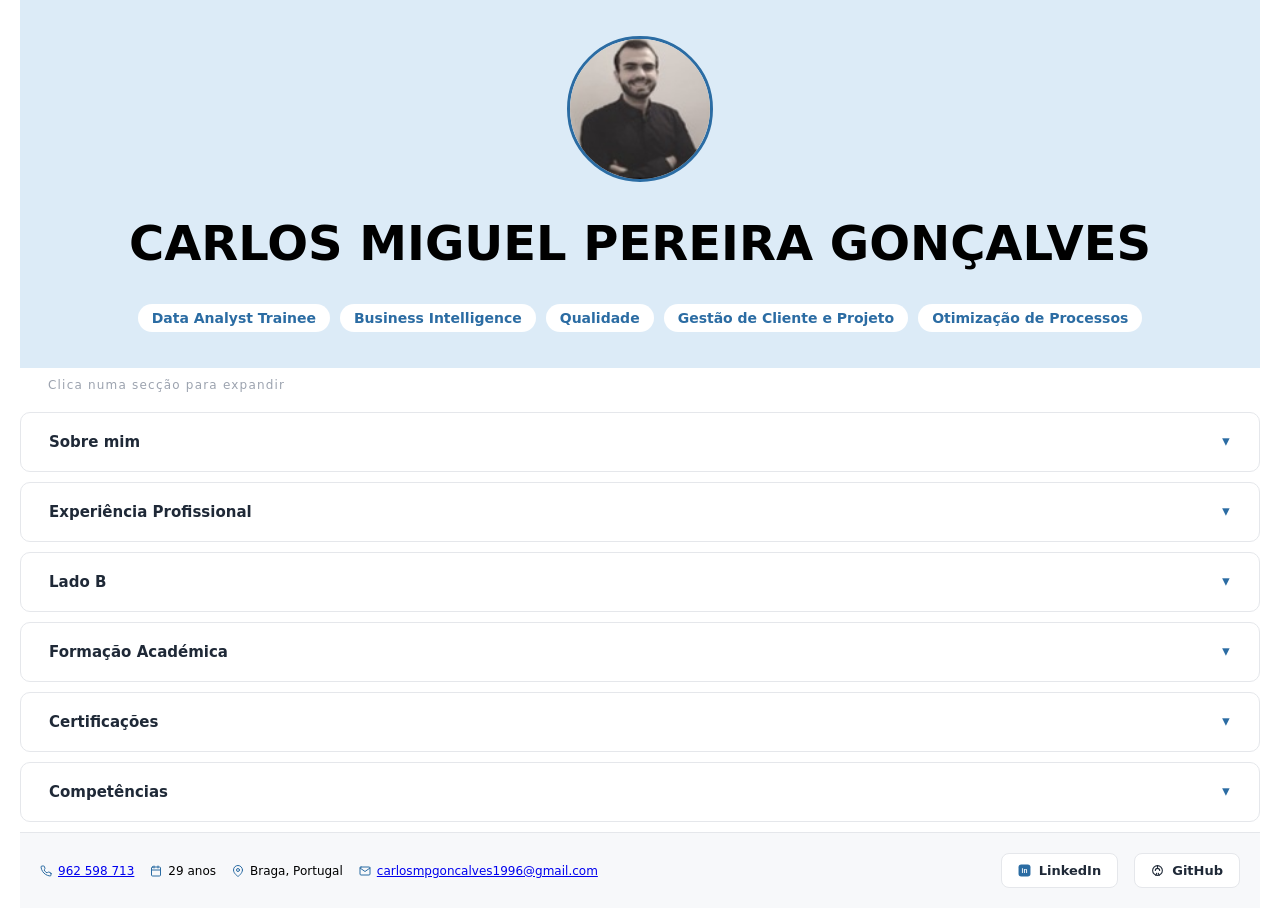
<file: index.html>
<!DOCTYPE html>
<html lang="pt">
<head>
    <meta charset="UTF-8">
    <meta name="viewport" content="width=device-width, initial-scale=1.0">
    <title>CURRICULO_CARLOS_GONÇALVES</title>
    <link rel="stylesheet" href="style.css">
</head>
<body>
    <!--=============================== CABEÇALHO (header)==================================== -->
    <header>
        <img class = "foto_perfil" src = "images/foto_perfil.jpg" alt = "Foto de perfil ">
        <h1>CARLOS MIGUEL PEREIRA GONÇALVES</h1>
        <ul>
            <li>Data Analyst Trainee</li>
            <li>Business Intelligence</li>
            <li>Qualidade</li>
            <li>Gestão de Cliente e Projeto</li>
            <li>Otimização de Processos</li>
        </ul>

    </header>
    <!--====================================================================================== -->

    
    <!--======================== CONTEÚDO PRINCIPAL (main)==================================== -->
    <main>
        <!-- INSTRUÇÃO "Clica numa secção para expandir" -->
        <p class="instrucao-acordeoes">Clica numa secção para expandir</p>

        <!-- SOBRE MIM -->
        <details name="secoes-principais"
            ontoggle="if (!this.open) { var cabritinha = document.getElementById('cabritinha'); cabritinha.pause(); cabritinha.currentTime = 0; }">
            <audio id="cabritinha" src="sons/cabritinha.mp3"></audio>
            <summary onclick="if (!this.parentElement.open) { var cabritinha = document.getElementById('cabritinha'); cabritinha.currentTime = 0; cabritinha.play(); }"
                     >Sobre mim <span class="seta">▸</span>
            </summary>
            <div class="conteudo-secao texto-corrido">
                <p>Engenheiro de formação com sólida experiência em ambientes industriais complexos
                e operações críticas, atualmente especializado em <strong>Analytics & Business Intelligence (BI)</strong>.</p>
                <p>Combino uma forte vertente analítica na transformação de dados complexos com competências avançadas em
                <strong>SQL, Python</strong>, e arquiteturas modernas de <strong>AI-Assisted Engineering</strong>.</p>
                <p>Perfil resiliente e focado na resolução ágil de problemas operacionais através do desenvolvimento de ecossistemas de suporte à decisão interdepartamental.</p>
            </div>
        </details>

        <!------- EXPERIÊNCIA PROFISSIONAL ------->
        <details name="secoes-principais">
            <summary>Experiência Profissional <span class="seta">▸</span></summary>
            <div class="conteudo-secao">

                <!-------- XPERTGO -------->
                <details class="entrada" name="grupo-experiencia">
                    <summary>
                        <div class="entrada-info">
                            <img class="entrada-logotipo" src="images/xpertgo.jpg" alt="XPERTGO">
                            <hgroup>
                                <h3>Analista de dados & Business intelligence Trainee</h3>
                                <p>
                                    <span class="entrada-fonte">XPERTGO, Ponte de Lima</span>
                                    <span class="entrada-data">· Abril 2026 — Presente</span>
                                </p>
                            </hgroup>
                            <p class="entrada-resumo">Dashboards Power BI para OpEx e eficiência industrial; automação de SQL e DAX com apoio de IA generativa.</p>
                        </div>
                        <span class="seta">▸</span>
                    </summary>
                        <ul class="entrada-detalhes">
                            <li><strong>Desenvolvimento de Dashboards de Business Intelligence (BI):</strong>  Criação e implementação de painéis em Power BI para monitorização cross-functional de operações industriais, focados na otimização de custos operacionais (OpEx), eficiência global de processos e indicadores de performance interdepartamentais.</li>
                            <li><strong>Modelagem de Dados e Engenharia de Funcionalidades:</strong> Implementação de lógicas de Drill-Down e Root Cause Analysis (Análise de Causa-Raiz) para diagnóstico preciso de falhas operacionais.</li>
                            <li><strong>Data Mining e Extração de Dados Relacionais:</strong> Manipulação e consulta de bases de dados Microsoft SQL Server utilizando DBeaver e ambientes integrados (IDE) em VS Code.</li>
                            <li><strong>AI-Assisted Development (Desenvolvimento Assistido por IA):</strong> Utilização estratégica de inteligência artificial generativa (Claude 3.5 Sonnet, da Anthropic) para otimização de consultas SQL complexas, automação de scripts e Engenharia de Prompts voltada para lógica DAX avançada.</li>
                            <li><strong>Definição de Métricas de Negócio e KPIs Industriais:</strong> Alinhamento de análise exploratória de dados (EDA) com os objetivos estratégicos da organização, quebrando silos de informação entre diferentes secções industriais.</li>
                        </ul>
                </details>

                <!-- BRAMP-->
                <details class="entrada" name="grupo-experiencia">
                    <summary>
                        <div class="entrada-info">
                            <img class="entrada-logotipo" src="images/bramp.jpg" alt="BRAMP">
                            <hgroup>
                                <h3>Gestor de cliente e de Projeto</h3>
                                <p>
                                    <span class="entrada-fonte">BRAMP - Metais e polímeros de Braga, Lda.</span>
                                    <span class="entrada-data">· Março 2024 - Novembro 2025</span>
                                </p>
                            </hgroup>
                            <p class="entrada-resumo">Gestão estratégica de carteira de clientes do setor automóvel, garantindo o cumprimento de SLA's e KPI's de projeto.</p>
                        </div>
                        <span class="seta">▸</span>
                    </summary>
                        <ul class="entrada-detalhes">
                            <li>Acompanhamento técnico e desenvolvimento de novos projetos (desde adjudicação, estudo DFM, construção de molde, PPAP e lançamento para a fábrica, com foco também na otimização de fluxo produtivo).</li>
                            <li>Análise e monitorização de faturação e revisão de preços, utilizando ferramentas de suporte para garantir a rentabolidade em todas as fases de vida do projeto.</li>
                            <li>Elaboração de cotações e orçamentos detalhados, baseando em análise de custos e viabilidade técnica (injeção/moldes).</li>
                        </ul>
                </details>

                <!-- FRESHFACTOR-->
                <details class="entrada" name="grupo-experiencia">
                    <summary>
                        <div class="entrada-info">
                            <img class="entrada-logotipo" src="images/freshfactor.png" alt="FRESHFACTOR">
                            <hgroup>
                                <h3>Técnico controlo de qualidade</h3>
                                <p>
                                    <span class="entrada-fonte">FreshFactor, Faro/Odemira</span>
                                    <span class="entrada-data">· Janeiro 2022 a Fevereiro 2024</span>
                                </p>
                            </hgroup>
                            <p class="entrada-resumo">Gestão  e implementação do manual de qualidade da unidade, e segurança no trabalho</p>
                        </div>
                        <span class="seta">▸</span>
                    </summary>
                        <ul class="entrada-detalhes">
                            <li>Assegurar a conformidade com padrões internacionais de qualidade (<em>CoC, global GAP</em>, HACCP), e legislação em vigor.</li>
                            <li>Análise técnica e avaliação de parâmetros de qualidade para categorização e seleção de pequenos frutos (framboesas, mirtilos e amoras) na receção.</li>
                            <li>Coordenação logística e otimização do fluxo de expedição, garantindo a satisfação do cliente através de gestão proativa de reclamações e resolução de não-conformidades junto de produtores e parceiros.</li>
                            <li>Participação no acompanhamento de auditorias de certificação, clientes, inspeções ACT, assegurando o cumprimento integral dos normativos de segurança e qualidade.</li>
                        </ul>
                </details>

                <!-- LUSIAVES -->
                <details class="entrada" name="grupo-experiencia">
                    <summary>
                        <div class="entrada-info">
                            <img class="entrada-logotipo" src="images/lusiaves.jpg" alt="LUSIAVES">
                            <hgroup>
                                <h3>Engenheiro de Processos</h3>
                                <p>
                                    <span class="entrada-fonte">Avisabor - Grupo Lusiaves</span>
                                    <span class="entrada-data">· 2020 e 2021</span>
                                </p>
                            </hgroup>
                            <p class="entrada-resumo"> Gestão integral pela linha de abate de frango, desde a descarga de camiões de frango vivo, cais, pendura, sangria, depena e evisceração</p>
                        </div>
                        <span class="seta">▸</span>
                    </summary>
                        <ul class="entrada-detalhes">
                            <li>Liderança e gestão operacional de uma equipa de 50 pessoas e 3 chefias intermédias, focada na maximização da produtividade e eficiência dos postos de trabalho.</li>
                            <li>Monitorização e otimização de KPIs de produção (rendimentos, qualidade e tempos de paragem), usando análise de desvios p/ implementar melhorias imediatas no fluxo linha.</li>
                            <li>Deteção proativa de anomalias e identificação de oportunidades de melhoria em mais de 30 equipamentos industriais, assegurando a continuidade e conformidade do produto final.</li>
                            <li>Garantir o cumprimento rigoroso das normas de Higiene e segurança alimentar (<em>HACCP</em>) e bem-estar animal (<em>WelFair</em>) em total conformidade com a legislação nacional e europeia em vigor.</li>
                        </ul>
                </details>

            </div>
        </details>

        <!------- LADO B ------->
        <details name="secoes-principais">
            <summary>Lado B <span class="seta">▸</span></summary>
            <div class="conteudo-secao">

                <!-------- SOCORRISTA -------->
                <details class="entrada" name="grupo-lado-b">
                    <summary>
                        <div class="entrada-info">
                            <img class="entrada-logotipo" src="images/cvp.jpg" alt="Cruz Vermelha Portuguesa">
                            <hgroup>
                                <h3>Socorrista</h3>
                                <p>
                                        <span class="entrada-fonte">Cruz Vermelha Portuguesa</span>
                                        <span class="entrada-data">· desde Agosto 2019</span>
                                </p>
                            </hgroup>
                            <p class="entrada-resumo">+400 emergências, 2000h de serviço pré-hospitalar.</p>
                        </div>
                        <span class="seta">▸</span>
                    </summary>
                        <ul class="entrada-detalhes">
                            <li>Integrado semanalmente em equipas de socorro pré-hospitalar, transporte de doentes e operações de comando, contabilizando mais de 400 emergências realizadas e 2000 horas de serviço.</li>
                            <li>Apoio em eventos de caris social e no âmbito da proteção civil (festividades, provas desportivas, combate a incêndios e COVID-19).</li>
                        </ul>
                </details>

                <!-------- EXPLICADOR/PROFESSOR -------->
                <details class="entrada" name="grupo-lado-b">
                    <summary>
                        <div class="entrada-info">
                            <img class="entrada-logotipo" src="images/scm.jpg" alt="Santa Casa da Misericórdia de Amares">
                            <hgroup>
                                <h3>Explicador/professor</h3>
                                <p>
                                        <span class="entrada-fonte">Santa Casa da Misericórdia de Amares</span>
                                        <span class="entrada-data">· desde Setembro 2025</span>
                                </p>
                            </hgroup>
                            <p class="entrada-resumo">Apoio pedagógico em Matemática, Física, Química, Biologia e Inglês (10º–12º anos).</p>
                        </div>
                        <span class="seta">▸</span>
                    </summary>
                        <ul class="entrada-detalhes">
                            <li>Apoio pedagógico e explicações de Matemática A, Física e Química, Biologia e Geologia, e Inglês, a alunos do 10º, 11º e 12º anos.</li>
                        </ul>
                </details>

                <!-------- PRESIDENTE DA DIREÇÃO -------->
                <details class="entrada" name="grupo-lado-b">
                    <summary>
                        <div class="entrada-info">
                            <img class="entrada-logotipo" src="images/neeb.jpg" alt="Núcleo de Estudos de Engenharia Biológica">
                            <hgroup>
                                <h3>Presidente da Direção</h3>
                                <p>
                                        <span class="entrada-fonte">Núcleo de Estudos de Engenharia Biológica</span>
                                        <span class="entrada-data">· 2018</span>
                                </p>
                            </hgroup>
                            <p class="entrada-resumo">Liderança de equipa de 28 elementos em atividades para 250 alunos do curso.</p>
                        </div>
                        <span class="seta">▸</span>
                    </summary>
                        <ul class="entrada-detalhes">
                            <li>Liderança de uma equipa de 28 elementos na organização de atividades de âmbito pedagógico, empreendedorismo, recreativo e desportivo, para os 250 alunos do curso, e na colaboração com outras associações.</li>
                        </ul>
                </details>

            </div>
        </details>

        <!------- FORMAÇÕES ACADÉMICAS ------->
        <details name="secoes-principais">
            <summary>Formação Académica <span class="seta">▸</span></summary>
            <div class="conteudo-secao">
                <!-------- TOKYO SCHOOL -------->
                <details class="entrada" name="grupo-formacao">
                    <summary>
                        <div class="entrada-info">
                            <img class="entrada-logotipo" src="images/tkschool.jpg" alt="Tokyo School">
                            <hgroup>
                                <h3>Reconversão de carreira para Data Analytics</h3>
                                <p>
                                        <span class="entrada-fonte">Tokyo School, Braga</span>
                                        <span class="entrada-data">· 2025 — 2026</span>
                                </p>
                            </hgroup>
                            <p class="entrada-resumo">Programa focado na transição de competências de Engenharia para a Ciência de Dados, capacitando a extração de valor e insights preditivos a partir de ecossistemas complexos.</p>
                        </div>
                        <span class="seta">▸</span>
                    </summary>
                        <ul class="entrada-detalhes">
                            <li><strong>Análise de dados avançada:</strong> Limpeza, manipulação, e análise exploratória de grandes volumes de dados usando Python (<em>Pandas, NumPy</em>).</li>
                            <li><strong>Business Intelligence:</strong> Desenvolvimento de dashboards dinâmicos e intuitivos em Power BI e Tableau para suporte à decisão estratégica.</li>
                            <li><strong>Machine Learning:</strong> Aplicação de algoritmos de aprendizagem automática para modelos preditivos e análise de tendências.</li>
                            <li><strong>SQL:</strong> Domínio da linguagem SQL para extração e estruturação de dados.</li>
                            <li><strong>SCRUM:</strong> Aplicação de metodologias ágeis para gestão eficiente de projetos de dados, garantindo entregas iterativas e adaptabilidade.</li>
                            <li><strong>Empreendedorismo:</strong> Desenvolvimento de visão de negócio para identificar oportunidades de monetização de dados e criação de soluções disruptivas.</li>
                        </ul>
                </details>

                <!-------- UNIVERSIDADE DO MINHO -------->
                <details class="entrada" name="grupo-formacao">
                    <summary>
                        <div class="entrada-info">
                            <img class="entrada-logotipo" src="images/uminho.jpg" alt="Universidade do Minho">
                            <hgroup>
                                <h3>Mestrado Integrado em Engenharia Biológica | Ramo tecnologia química e alimentar</h3>
                                <p>
                                        <span class="entrada-fonte">Universidade do Minho, Braga</span>
                                        <span class="entrada-data">· 2014 — 2019</span>
                                </p>
                            </hgroup>
                            <p class="entrada-resumo">Média de 16,2 valores. Premiado com bolsa de excelência de 2015 a 2018, pelo melhor desempenho na turma.</p>
                        </div>
                        <span class="seta">▸</span>
                    </summary>
                        <ul class="entrada-detalhes">
                            <li><strong>Engenharia de processo</strong>: controlo e instrumentação, otimização, fenómenos de transferência, gestão de stocks, processos de separação, termodinâmica e serviços industriais.</li>
                            <li>Engenharia das fermentações, enzimática, reações e bioquímica económica.</li>
                            <li>Ciência e engenharia dos alimentos.</li>
                            <li><strong>Higiene e segurança alimentar</strong>: BRC Food, FSSC 22000, IFS Food, aplicação HACCP.</li>
                            <li><strong>Elementos de Qualidade e Fiabilidade</strong>: ISO 9000, SPC, ferramentas da qualidade</li>
                            <li>Higiene e segurança no trabalho.</li>
                        </ul>
                </details>

            </div>
        </details>

        <!------- CERTIFICAÇÕES  ------->
        <details name="secoes-principais">
            <summary>Certificações <span class="seta">▸</span></summary>
            <div class="conteudo-secao grid-certificacoes">
                <!-------- PYTHON ESSENTIALS 2 -------->
                <details class="entrada" name="grupo-certificacoes">
                    <summary>
                        <div class="entrada-info">
                            <img class="entrada-logotipo" src="images/cisco.png" alt="Cisco Network Academy">
                            <hgroup>
                                <h3>Python Essentials 2</h3>
                                <p>
                                        <span class="entrada-fonte">Cisco Network Academy</span>
                                        <span class="entrada-data">· 2026</span>
                                </p>
                            </hgroup>
                            <p class="entrada-resumo">Módulo avançado de Python: estruturas de dados, exceções, módulos e programação orientada a objetos.</p>
                        </div>
                        <span class="seta">▸</span>
                    </summary>
                        <ul class="entrada-detalhes">
                            <li>Aprofundamento de conceitos de Python além do nível introdutório, com foco em boas práticas de programação orientada a objetos e tratamento de exceções.</li>
                        </ul>
                </details>

                <!-------- INGLÊS B2 -------->
                <details class="entrada" name="grupo-certificacoes">
                    <summary>
                        <div class="entrada-info">
                            <img class="entrada-logotipo" src="images/babelium.png" alt="Centro de Línguas BabeliUM">
                            <hgroup>
                                <h3>Inglês nível B2 (48h)</h3>
                                <p>
                                        <span class="entrada-fonte">Centro de Línguas BabeliUM</span>
                                        <span class="entrada-data">· 2018</span>
                                </p>
                            </hgroup>
                            <p class="entrada-resumo">Nível B2 do Quadro Europeu Comum de Referência para Línguas, em compreensão e produção escrita e oral.</p>
                        </div>
                        <span class="seta">▸</span>
                    </summary>
                        <ul class="entrada-detalhes">
                            <li>48 horas de formação, com avaliação de competências de leitura, escrita, compreensão e produção oral em contexto profissional e académico.</li>
                        </ul>
                </details>

                <!-------- CCP -------->
                <details class="entrada" name="grupo-certificacoes">
                    <summary>
                        <div class="entrada-info">
                            <img class="entrada-logotipo" src="images/IEFP.jpg" alt="IEFP">
                            <hgroup>
                                <h3>Certificado de Competências Pedagógicas, CCP (90h)</h3>
                                <p>
                                    <span class="entrada-fonte">IEFP</span>
                                    <span class="entrada-data">· 2018</span>
                                </p>
                            </hgroup>
                            <p class="entrada-resumo">Certificado de Competências Pedagógicas para formadores. Código credencial F682286/2019.</p>
                        </div>
                        <span class="seta">▸</span>
                    </summary>
                        <ul class="entrada-detalhes">
                            <li>Formação de 90 horas, habilitando para o exercício de funções de formador em contexto de formação profissional certificada.</li>
                        </ul>
                </details>

                <!-------- TRIPULANTE DE AMBULÂNCIA + DAE -------->
                <details class="entrada" name="grupo-certificacoes">
                    <summary>
                        <div class="entrada-info">
                            <img class="entrada-logotipo" src="images/cvp.jpg" alt="Cruz Vermelha Portuguesa">
                            <hgroup>
                                <h3>Tripulante de Ambulância + Operador DAE (80h)</h3>
                                <p>
                                    <span class="entrada-fonte">Cruz Vermelha Portuguesa de Amares</span>
                                    <span class="entrada-data">· 2019 e 2024</span>
                                </p>
                            </hgroup>
                            <p class="entrada-resumo">Formação de 80h em transporte de doentes e utilização de Desfibrilhador Automático Externo (DAE).</p>
                        </div>
                        <span class="seta">▸</span>
                    </summary>
                        <ul class="entrada-detalhes">
                            <li>Habilitação para transporte de doentes em ambulância e operação de Desfibrilhador Automático Externo (DAE) em contexto de emergência pré-hospitalar.</li>
                        </ul>
                </details>

            </div>
        </details>

        <!------- COMPETÊNCIAS  ------->
        <details name="secoes-principais">
            <summary>Competências <span class="seta">▸</span></summary>
            
            <p class="instrucao-acordeoes">Passa o cursor do rato pelos quadrados</p>
            <div class="grid-competencias">
                <!-- Ferramentas de BI & Visualização" -->
                <div class="competencia">
                    <details class="competencia-toggle">
                        <summary class="competencia-frente">
                            <img src="icons/chart.svg" alt="Ferramentas BI & Visualização">
                            <p>Ferramentas BI & Visualização</p>
                        </summary>
                    </details>
                    <div class="competencia-verso">
                        <span>Ferramentas</span>
                        <p>Power BI (Avançado/DAX)<br>Tableau</p>
                    </div>
                </div>
                <!-- Linguagem & Dados" -->
                <div class="competencia">
                    <details class="competencia-toggle">
                        <summary class="competencia-frente">
                            <img src="icons/database.svg" alt="Linguagens & Dados">
                            <p>Linguagens & Dados</p>
                        </summary>
                    </details>
                    <div class="competencia-verso">
                        <span>Ferramentas</span>
                        <p>SQL<br>Python (Pandas, NumPy)</p>
                    </div>
                </div>
                <!-- Machine Learning" -->
                <div class="competencia">
                    <details class="competencia-toggle">
                        <summary class="competencia-frente">
                            <img src="icons/analysis.svg" alt="Machine Learning">
                            <p>Machine Learning</p>
                        </summary>
                    </details>
                    <div class="competencia-verso">
                        <span>Ferramentas</span>
                        <p>Análise Preditiva<br>Scikit-Learn · PyTorch</p>
                    </div>
                </div>
                <!-- Bases de Dados & IDEs" -->
                <div class="competencia">
                    <details class="competencia-toggle">
                        <summary class="competencia-frente">
                            <img src="icons/server.svg" alt="Bases de Dados & IDEs">
                            <p>Bases de Dados & IDEs</p>
                        </summary>
                    </details>
                    <div class="competencia-verso">
                        <span>Ferramentas</span>
                        <p>SQL Server · DBeaver<br>VS Code · PyCharm · ETL</p>
                    </div>
                </div>
                <!-- AI-Assisted Development" -->
                <div class="competencia">
                    <details class="competencia-toggle">
                        <summary class="competencia-frente">
                            <img src="icons/sparkles.svg" alt="AI-Assisted Development">
                            <p>AI-Assisted Development</p>
                        </summary>
                    </details>
                    <div class="competencia-verso">
                        <span>Ferramentas</span>
                        <p>Engenharia de Prompts<br>Claude 3.5 Sonnet</p>
                    </div>
                </div>
                <!-- Sistemas Industriais" -->
                <div class="competencia">
                    <details class="competencia-toggle">
                        <summary class="competencia-frente">
                            <img src="icons/settings.svg" alt="Sistemas Industriais">
                            <p>Sistemas Industriais</p>
                        </summary>
                    </details>
                    <div class="competencia-verso">
                        <span>Ferramentas</span>
                        <p>MES (Anturio, CASO)<br>OpEx · KPIs · Data Governance</p>
                    </div>
                </div>
                <!-- Metodologias" -->
                <div class="competencia">
                    <details class="competencia-toggle">
                        <summary class="competencia-frente">
                            <img src="icons/refresh.svg" alt="Metodologias">
                            <p>Metodologias</p>
                        </summary>
                    </details>
                    <div class="competencia-verso">
                        <span>Ferramentas</span>
                        <p>Scrum/Agile · Lean<br>Six Sigma · Melhoria Contínua</p>
                    </div>
                </div>
                <!-- Office & Outras" -->
                <div class="competencia">
                    <details class="competencia-toggle">
                        <summary class="competencia-frente">
                            <img src="icons/briefcase.svg" alt="Office & Outras">
                            <p>Office & Outras</p>
                        </summary>
                    </details>
                    <div class="competencia-verso">
                        <span>Ferramentas</span>
                        <p>Excel · PowerPoint · Word<br>Carta B</p>
                    </div>
                </div>
            </div>
        </details>
    </main>
    <!--====================================================================================== -->

    <!--================================== RODAPÉ (footer)==================================== -->
    <footer>
        <!-- CONTAINER CONTACTO -->
        <address class="container-contacto">
            <!-- Contacto -->
            <div class="item-contacto">
                <img src="icons/phone.svg" alt="Telefone">
                <a href="tel:+351962598713">962 598 713</a>
            </div>
            <!-- Idade -->
            <div class="item-contacto">
                <img src="icons/calendar.svg" alt="Idade">
                <span>29 anos</span>
            </div>
            <!-- Localização -->
            <div class="item-contacto">
                <img src="icons/pin.svg" alt="Localização">
                <span>Braga, Portugal</span>
            </div>
            <!-- E-mail -->
            <div class="item-contacto">
                <img src="icons/mail.svg" alt="Email">
                <a href="mailto:carlosmpgoncalves1996@gmail.com">carlosmpgoncalves1996@gmail.com</a>
            </div>
        </address>

        <!-- CONTAINER REDES SOCIAIS -->
        <nav class="container-redes-sociais">
            <audio id="som-foguete" src="sons/fogo-de-artificio.wav"></audio>
            <!-- LinkedIN -->
            <a href="https://www.linkedin.com/in/o-teu-utilizador" target="_blank" rel="noopener" class="botao-rede" onclick="document.getElementById('som-foguete').play()">
                <img src="icons/linkedin.svg" alt="LinkedIn">
                LinkedIn
            </a>
            <!-- GITHUB -->
            <a href="https://github.com/o-teu-utilizador" target="_blank" rel="noopener" class="botao-rede" onclick="document.getElementById('som-foguete').play()">
                <img src="icons/github.svg" alt="GitHub">
                GitHub
            </a>
        </nav>
    </footer>
    <!--====================================================================================== -->

</body>
</html>
</file>
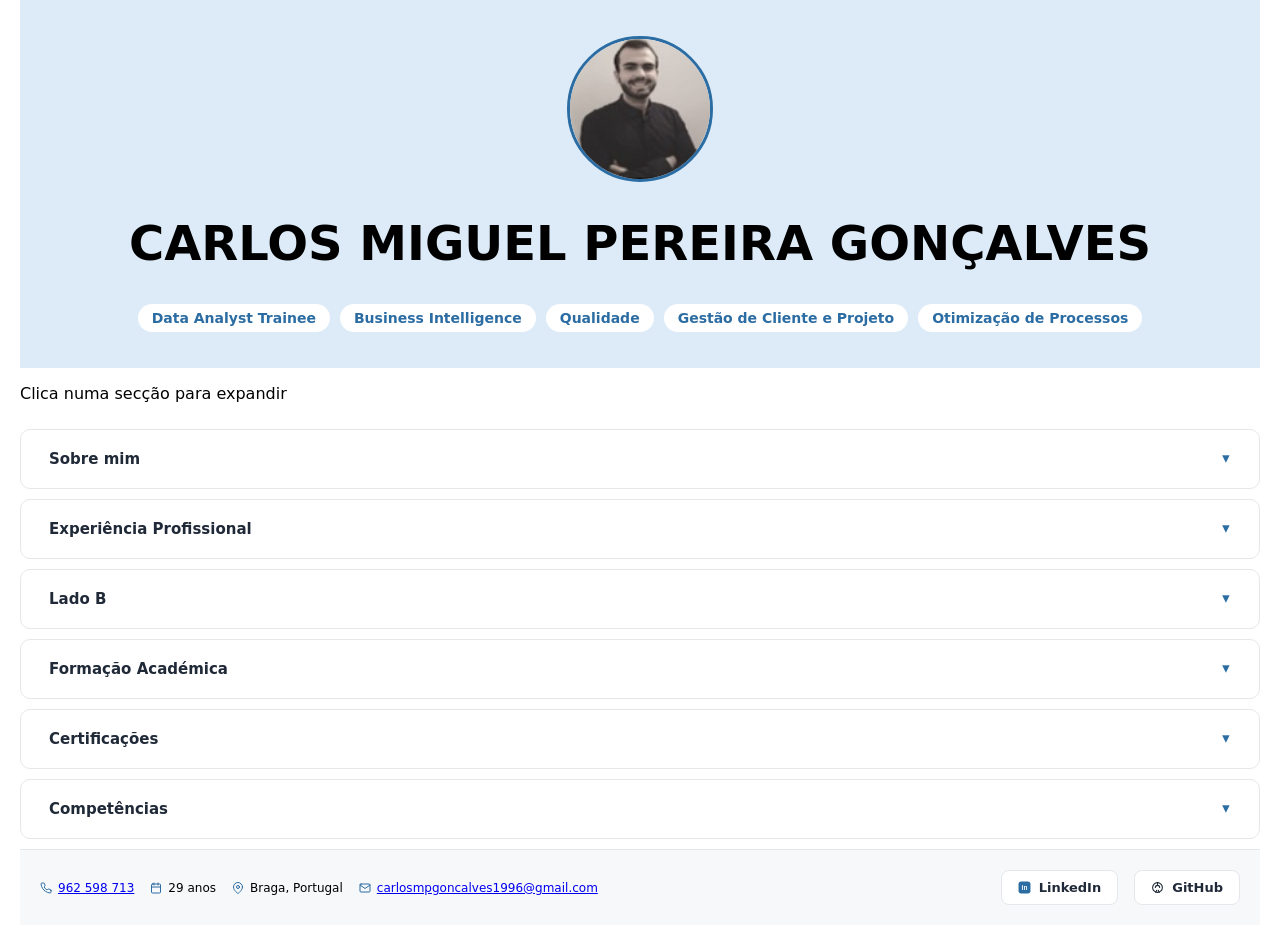
<file: curriculo.html>
<!DOCTYPE html>
<html lang="pt">
<head>
    <meta charset="UTF-8">
    <meta name="viewport" content="width=device-width, initial-scale=1.0">
    <title>CURRICULO_CARLOS_GONÇALVES</title>
    <link rel="stylesheet" href="style.css">
</head>
<body>
    <!--======================== CABEÇALHO (header)==================================== -->
    <header>
        <img class = "foto_perfil" src = "images/foto_perfil.jpg" alt = "Foto de perfil ">
        <h1>CARLOS MIGUEL PEREIRA GONÇALVES</h1>
        <ul>
            <li>Data Analyst Trainee</li>
            <li>Business Intelligence</li>
            <li>Qualidade</li>
            <li>Gestão de Cliente e Projeto</li>
            <li>Otimização de Processos</li>
        </ul>

    </header>
    
    <!--======================== CONTEÚDO PRINCIPAL (main)==================================== -->
    <main>
        <!-- INSTRUÇÃO "Clica numa secção para expandir" -->
        <p class="dica-acordeoes">Clica numa secção para expandir</p>

        <!-- SOBRE MIM -->
        <details name="secoes-principais">
            <summary>Sobre mim <span class="seta">▸</span></summary>
            <div class="conteudo-secao texto-corrido">
                Engenheiro de formação com sólida experiência em ambientes industriais complexos
                e operações críticas, atualmente especializado em <strong class="destaque1">Analytics & Business Intelligence (BI)</strong>.
                Combino uma forte vertente analítica na transformação de dados complexos com competências avançadas em 
                <strong>SQL, Python</strong>, e arquiteturas modernas de <strong>AI-Assisted Engineering</strong>. Perfil resiliente e focado na resolução ágil de problemas operacionais através do desenvolvimento de ecossistemas de suporte à decisão interdepartamental.
            </div>
        </details>

        <!------- EXPERIÊNCIA PROFISSIONAL ------->
        <details name="secoes-principais">
            <summary>Experiência Profissional <span class="seta">▸</span></summary>
            <div class="conteudo-secao">

                <!-------- XPERTGO -------->
                <details class="entrada" name="grupo-experiencia">
                    <summary>
                        <div class="entrada-info">
                            <img class="entrada-logotipo" src="images/xpertgo.jpg" alt="XPERTGO">
                            <div>
                                <h3 class="entrada-titulo">Analista de dados & Business intelligence Trainee</h3>
                                <div class="entrada-empresa-datas">
                                        <span class="entrada-fonte">XPERTGO, Ponte de Lima</span>
                                        <span class="entrada-data">· Abril 2026 — Presente</span>
                                </div>
                            </div>
                            <p class="entrada-resumo">Dashboards Power BI para OpEx e eficiência industrial; automação de SQL e DAX com apoio de IA generativa.</p>
                        </div>
                        <span class="seta">▸</span>
                    </summary>
                        <ul class="entrada-detalhes">
                            <li><strong>Desenvolvimento de Dashboards de Business Intelligence (BI):</strong>  Criação e implementação de painéis em Power BI para monitorização cross-functional de operações industriais, focados na otimização de custos operacionais (OpEx), eficiência global de processos e indicadores de performance interdepartamentais.</li>
                            <li><strong>Modelagem de Dados e Engenharia de Funcionalidades:</strong> Implementação de lógicas de Drill-Down e Root Cause Analysis (Análise de Causa-Raiz) para diagnóstico preciso de falhas operacionais.</li>
                            <li><strong>Data Mining e Extração de Dados Relacionais:</strong> Manipulação e consulta de bases de dados Microsoft SQL Server utilizando DBeaver e ambientes integrados (IDE) em VS Code.</li>
                            <li><strong>AI-Assisted Development (Desenvolvimento Assistido por IA):</strong> Utilização estratégica de inteligência artificial generativa (Claude 3.5 Sonnet, da Anthropic) para otimização de consultas SQL complexas, automação de scripts e Engenharia de Prompts voltada para lógica DAX avançada.</li>
                            <li><strong>Definição de Métricas de Negócio e KPIs Industriais:</strong> Alinhamento de análise exploratória de dados (EDA) com os objetivos estratégicos da organização, quebrando silos de informação entre diferentes secções industriais.</li>
                        </ul>
                </details>

                <!-- BRAMP-->
                <details class="entrada" name="grupo-experiencia">
                    <summary>
                        <div class="entrada-info">
                            <img class="entrada-logotipo" src="images/bramp.jpg" alt="BRAMP">
                            <div>
                                <h3 class="entrada-titulo">Gestor de cliente e de Projeto</h3>
                                <div class="entrada-empresa-datas">
                                        <span class="entrada-fonte">BRAMP - Metais e polímeros de Braga, Lda.</span>
                                        <span class="entrada-data">· Março 2024 - Novembro 2025</span>
                                </div>
                            </div>
                            <p class="entrada-resumo">Gestão estratégica de carteira de clientes do setor automóvel, garantindo o cumprimento de SLA's e KPI's de projeto.</p>
                        </div>
                        <span class="seta">▸</span>
                    </summary>
                        <ul class="entrada-detalhes">
                            <li>Acompanhamento técnico e desenvolvimento de novos projetos (desde adjudicação, estudo DFM, construção de molde, PPAP e lançamento para a fábrica, com foco também na otimização de fluxo produtivo).</li>
                            <li>Análise e monitorização de faturação e revisão de preços, utilizando ferramentas de suporte para garantir a rentabolidade em todas as fases de vida do projeto.</li>
                            <li>Elaboração de cotações e orçamentos detalhados, baseando em análise de custos e viabilidade técnica (injeção/moldes).</li>
                        </ul>
                </details>

                <!-- FRESHFACTOR-->
                <details class="entrada" name="grupo-experiencia">
                    <summary>
                        <div class="entrada-info">
                            <img class="entrada-logotipo" src="images/freshfactor.png" alt="FRESHFACTOR">
                            <div>
                                <h3 class="entrada-titulo">Técnico controlo de qualidade</h3>
                                <div class="entrada-empresa-datas">
                                        <span class="entrada-fonte">FreshFactor, Faro/Odemira</span>
                                        <span class="entrada-data">· Janeiro 2022 a Fevereiro 2024</span>
                                </div>
                            </div>
                            <p class="entrada-resumo">Gestão  e implementação do manual de qualidade da unidade, e segurança no trabalho</p>
                        </div>
                        <span class="seta">▸</span>
                    </summary>
                        <ul class="entrada-detalhes">
                            <li>Assegurar a conformidade com padrões internacionais de qualidade (<em>CoC, global GAP</em>, HACCP), e legislação em vigor.</li>
                            <li>Análise técnica e avaliação de parâmetros de qualidade para categorização e seleção de pequenos frutos (framboesas, mirtilos e amoras) na receção.</li>
                            <li>Coordenação logística e otimização do fluxo de expedição, garantindo a satisfação do cliente através de gestão proativa de reclamações e resolução de não-conformidades junto de produtores e parceiros.</li>
                            <li>Participação no acompanhamento de auditorias de certificação, clientes, inspeções ACT, assegurando o cumprimento integral dos normativos de segurança e qualidade.</li>
                        </ul>
                </details>

                <!-- LUSIAVES -->
                <details class="entrada" name="grupo-experiencia">
                    <summary>
                        <div class="entrada-info">
                            <img class="entrada-logotipo" src="images/lusiaves.jpg" alt="LUSIAVES">
                            <div>
                                <h3 class="entrada-titulo">Engenheiro de Processos</h3>
                                <div class="entrada-empresa-datas">
                                        <span class="entrada-fonte">Avisabor - Grupo Lusiaves</span>
                                        <span class="entrada-data">· 2020 e 2021</span>
                                </div>
                            </div>
                            <p class="entrada-resumo"> Gestão integral pela linha de abate de frango, desde a descarga de camiões de frango vivo, cais, pendura, sangria, depena e evisceração</p>
                        </div>
                        <span class="seta">▸</span>
                    </summary>
                        <ul class="entrada-detalhes">
                            <li>Liderança e gestão operacional de uma equipa de 50 pessoas e 3 chefias intermédias, focada na maximização da produtividade e eficiência dos postos de trabalho.</li>
                            <li>Monitorização e otimização de KPIs de produção (rendimentos, qualidade e tempos de paragem), usando análise de desvios p/ implementar melhorias imediatas no fluxo linha.</li>
                            <li>Deteção proativa de anomalias e identificação de oportunidades de melhoria em mais de 30 equipamentos industriais, assegurando a continuidade e conformidade do produto final.</li>
                            <li>Garantir o cumprimento rigoroso das normas de Higiene e segurança alimentar (<em>HACCP</em>) e bem-estar animal (<em>WelFair</em>) em total conformidade com a legislação nacional e europeia em vigor.</li>
                        </ul>
                </details>

            </div>
        </details>

        <!------- LADO B ------->
        <details name="secoes-principais">
            <summary>Lado B <span class="seta">▸</span></summary>
            <div class="conteudo-secao">

                <!-------- SOCORRISTA -------->
                <details class="entrada" name="grupo-lado-b">
                    <summary>
                        <div class="entrada-info">
                            <img class="entrada-logotipo" src="images/cvp.jpg" alt="Cruz Vermelha Portuguesa">
                            <div>
                                <h3 class="entrada-titulo">Socorrista</h3>
                                <div class="entrada-empresa-datas">
                                        <span class="entrada-fonte">Cruz Vermelha Portuguesa</span>
                                        <span class="entrada-data">· desde Agosto 2019</span>
                                </div>
                            </div>
                            <p class="entrada-resumo">+400 emergências, 2000h de serviço pré-hospitalar.</p>
                        </div>
                        <span class="seta">▸</span>
                    </summary>
                        <ul class="entrada-detalhes">
                            <li>Integrado semanalmente em equipas de socorro pré-hospitalar, transporte de doentes e operações de comando, contabilizando mais de 400 emergências realizadas e 2000 horas de serviço.</li>
                            <li>Apoio em eventos de caris social e no âmbito da proteção civil (festividades, provas desportivas, combate a incêndios e COVID-19).</li>
                        </ul>
                </details>

                <!-------- EXPLICADOR/PROFESSOR -------->
                <details class="entrada" name="grupo-lado-b">
                    <summary>
                        <div class="entrada-info">
                            <img class="entrada-logotipo" src="images/scm.jpg" alt="Santa Casa da Misericórdia de Amares">
                            <div>
                                <h3 class="entrada-titulo">Explicador/professor</h3>
                                <div class="entrada-empresa-datas">
                                        <span class="entrada-fonte">Santa Casa da Misericórdia de Amares</span>
                                        <span class="entrada-data">· desde Setembro 2025</span>
                                </div>
                            </div>
                            <p class="entrada-resumo">Apoio pedagógico em Matemática, Física, Química, Biologia e Inglês (10º–12º anos).</p>
                        </div>
                        <span class="seta">▸</span>
                    </summary>
                        <ul class="entrada-detalhes">
                            <li>Apoio pedagógico e explicações de Matemática A, Física e Química, Biologia e Geologia, e Inglês, a alunos do 10º, 11º e 12º anos.</li>
                        </ul>
                </details>

                <!-------- PRESIDENTE DA DIREÇÃO -------->
                <details class="entrada" name="grupo-lado-b">
                    <summary>
                        <div class="entrada-info">
                            <img class="entrada-logotipo" src="images/neeb.jpg" alt="Núcleo de Estudos de Engenharia Biológica">
                            <div>
                                <h3 class="entrada-titulo">Presidente da Direção</h3>
                                <div class="entrada-empresa-datas">
                                        <span class="entrada-fonte">Núcleo de Estudos de Engenharia Biológica</span>
                                        <span class="entrada-data">· 2018</span>
                                </div>
                            </div>
                            <p class="entrada-resumo">Liderança de equipa de 28 elementos em atividades para 250 alunos do curso.</p>
                        </div>
                        <span class="seta">▸</span>
                    </summary>
                        <ul class="entrada-detalhes">
                            <li>Liderança de uma equipa de 28 elementos na organização de atividades de âmbito pedagógico, empreendedorismo, recreativo e desportivo, para os 250 alunos do curso, e na colaboração com outras associações.</li>
                        </ul>
                </details>

            </div>
        </details>

        <!------- FORMAÇÕES ACADÉMICAS ------->
        <details name="secoes-principais">
            <summary>Formação Académica <span class="seta">▸</span></summary>
            <div class="conteudo-secao">
                <!-------- TOKYO SCHOOL -------->
                <details class="entrada" name="grupo-formacao">
                    <summary>
                        <div class="entrada-info">
                            <img class="entrada-logotipo" src="images/tkschool.jpg" alt="Tokyo School">
                            <div>
                                <h3 class="entrada-titulo">Reconversão de carreira para Data Analytics</h3>
                                <div class="entrada-empresa-datas">
                                        <span class="entrada-fonte">Tokyo School, Braga</span>
                                        <span class="entrada-data">· 2025 — 2026</span>
                                </div>
                            </div>
                            <p class="entrada-resumo">Programa focado na transição de competências de Engenharia para a Ciência de Dados, capacitando a extração de valor e insights preditivos a partir de ecossistemas complexos.</p>
                        </div>
                        <span class="seta">▸</span>
                    </summary>
                        <ul class="entrada-detalhes">
                            <li><strong>Análise de dados avançada:</strong> Limpeza, manipulação, e análise exploratória de grandes volumes de dados usando Python (<em>Pandas, NumPy</em>).</li>
                            <li><strong>Business Intelligence:</strong> Desenvolvimento de dashboards dinâmicos e intuitivos em Power BI e Tableau para suporte à decisão estratégica.</li>
                            <li><strong>Machine Learning:</strong> Aplicação de algoritmos de aprendizagem automática para modelos preditivos e análise de tendências.</li>
                            <li><strong>SQL:</strong> Domínio da linguagem SQL para extração e estruturação de dados.</li>
                            <li><strong>SCRUM:</strong> Aplicação de metodologias ágeis para gestão eficiente de projetos de dados, garantindo entregas iterativas e adaptabilidade.</li>
                            <li><strong>Empreendedorismo:</strong> Desenvolvimento de visão de negócio para identificar oportunidades de monetização de dados e criação de soluções disruptivas.</li>
                        </ul>
                </details>

                <!-------- UNIVERSIDADE DO MINHO -------->
                <details class="entrada" name="grupo-formacao">
                    <summary>
                        <div class="entrada-info">
                            <img class="entrada-logotipo" src="images/uminho.jpg" alt="Universidade do Minho">
                            <div>
                                <h3 class="entrada-titulo">Mestrado Integrado em Engenharia Biológica | Ramo tecnologia química e alimentar</h3>
                                <div class="entrada-empresa-datas">
                                        <span class="entrada-fonte">Universidade do Minho, Braga</span>
                                        <span class="entrada-data">· 2014 — 2019</span>
                                </div>
                            </div>
                            <p class="entrada-resumo">Média de 16,2 valores. Premiado com bolsa de excelência de 2015 a 2018, pelo melhor desempenho na turma.</p>
                        </div>
                        <span class="seta">▸</span>
                    </summary>
                        <ul class="entrada-detalhes">
                            <li><strong>Engenharia de processo</strong>: controlo e instrumentação, otimização, fenómenos de transferência, gestão de stocks, processos de separação, termodinâmica e serviços industriais.</li>
                            <li>Engenharia das fermentações, enzimática, reações e bioquímica económica.</li>
                            <li>Ciência e engenharia dos alimentos.</li>
                            <li><strong>Higiene e segurança alimentar</strong>: BRC Food, FSSC 22000, IFS Food, aplicação HACCP.</li>
                            <li><strong>Elementos de Qualidade e Fiabilidade</strong>: ISO 9000, SPC, ferramentas da qualidade</li>
                            <li>Higiene e segurança no trabalho.</li>
                        </ul>
                </details>

            </div>
        </details>

        <!------- CERTIFICAÇÕES  ------->
        <details name="secoes-principais">
            <summary>Certificações <span class="seta">▸</span></summary>
            <div class="conteudo-secao grid-certificacoes">
                <!-------- PYTHON ESSENTIALS 2 -------->
                <details class="entrada" name="grupo-certificacoes">
                    <summary>
                        <div class="entrada-info">
                            <img class="entrada-logotipo" src="images/cisco.png" alt="Cisco Network Academy">
                            <div>
                                <h3 class="entrada-titulo">Python Essentials 2</h3>
                                <div class="entrada-empresa-datas">
                                        <span class="entrada-fonte">Cisco Network Academy</span>
                                        <span class="entrada-data">· 2026</span>
                                </div>
                            </div>
                            <p class="entrada-resumo">Módulo avançado de Python: estruturas de dados, exceções, módulos e programação orientada a objetos.</p>
                        </div>
                        <span class="seta">▸</span>
                    </summary>
                        <ul class="entrada-detalhes">
                            <li>Aprofundamento de conceitos de Python além do nível introdutório, com foco em boas práticas de programação orientada a objetos e tratamento de exceções.</li>
                        </ul>
                </details>

                <!-------- INGLÊS B2 -------->
                <details class="entrada" name="grupo-certificacoes">
                    <summary>
                        <div class="entrada-info">
                            <img class="entrada-logotipo" src="images/babelium.png" alt="Centro de Línguas BabeliUM">
                            <div>
                                <h3 class="entrada-titulo">Inglês nível B2 (48h)</h3>
                                <div class="entrada-empresa-datas">
                                        <span class="entrada-fonte">Centro de Línguas BabeliUM</span>
                                        <span class="entrada-data">· 2018</span>
                                </div>
                            </div>
                            <p class="entrada-resumo">Nível B2 do Quadro Europeu Comum de Referência para Línguas, em compreensão e produção escrita e oral.</p>
                        </div>
                        <span class="seta">▸</span>
                    </summary>
                        <ul class="entrada-detalhes">
                            <li>48 horas de formação, com avaliação de competências de leitura, escrita, compreensão e produção oral em contexto profissional e académico.</li>
                        </ul>
                </details>

                <!-------- CCP -------->
                <details class="entrada" name="grupo-certificacoes">
                    <summary>
                        <div class="entrada-info">
                            <img class="entrada-logotipo" src="images/IEFP.jpg" alt="IEFP">
                            <div>
                                <h3 class="entrada-titulo">Certificado de Competências Pedagógicas, CCP (90h)</h3>
                                <div class="entrada-empresa-datas">
                                        <span class="entrada-fonte">IEFP</span>
                                        <span class="entrada-data">· 2018</span>
                                </div>
                            </div>
                            <p class="entrada-resumo">Certificado de Competências Pedagógicas para formadores. Código credencial F682286/2019.</p>
                        </div>
                        <span class="seta">▸</span>
                    </summary>
                        <ul class="entrada-detalhes">
                            <li>Formação de 90 horas, habilitando para o exercício de funções de formador em contexto de formação profissional certificada.</li>
                        </ul>
                </details>

                <!-------- TRIPULANTE DE AMBULÂNCIA + DAE -------->
                <details class="entrada" name="grupo-certificacoes">
                    <summary>
                        <div class="entrada-info">
                            <img class="entrada-logotipo" src="images/cvp.jpg" alt="Cruz Vermelha Portuguesa">
                            <div>
                                <h3 class="entrada-titulo">Tripulante de Ambulância + Operador DAE (80h)</h3>
                                <div class="entrada-empresa-datas">
                                        <span class="entrada-fonte">Cruz Vermelha Portuguesa de Amares</span>
                                        <span class="entrada-data">· 2019 e 2024</span>
                                </div>
                            </div>
                            <p class="entrada-resumo">Formação de 80h em transporte de doentes e utilização de Desfibrilhador Automático Externo (DAE).</p>
                        </div>
                        <span class="seta">▸</span>
                    </summary>
                        <ul class="entrada-detalhes">
                            <li>Habilitação para transporte de doentes em ambulância e operação de Desfibrilhador Automático Externo (DAE) em contexto de emergência pré-hospitalar.</li>
                        </ul>
                </details>

            </div>
        </details>

        <!------- COMPETÊNCIAS  ------->
        <details name="secoes-principais">
            <summary>Competências <span class="seta">▸</span></summary>
            
            <p class="dica-acordeoes">Clica num quadrado</p>
            <div class="grid-competencias">
                <!-- Ferramentas de BI & Visualização" -->
                <div class="competencia">
                    <details class="competencia-toggle">
                        <summary class="competencia-frente">
                            <img src="icons/chart.svg" alt="Ferramentas BI & Visualização">
                            <p>Ferramentas BI & Visualização</p>
                        </summary>
                    </details>
                    <div class="competencia-verso">
                        <span>Ferramentas</span>
                        <p>Power BI (Avançado/DAX)<br>Tableau</p>
                    </div>
                </div>
                <!-- Linguagem & Dados" -->
                <div class="competencia">
                    <details class="competencia-toggle">
                        <summary class="competencia-frente">
                            <img src="icons/database.svg" alt="Linguagens & Dados">
                            <p>Linguagens & Dados</p>
                        </summary>
                    </details>
                    <div class="competencia-verso">
                        <span>Ferramentas</span>
                        <p>SQL<br>Python (Pandas, NumPy)</p>
                    </div>
                </div>
                <!-- Machine Learning" -->
                <div class="competencia">
                    <details class="competencia-toggle">
                        <summary class="competencia-frente">
                            <img src="icons/analysis.svg" alt="Machine Learning">
                            <p>Machine Learning</p>
                        </summary>
                    </details>
                    <div class="competencia-verso">
                        <span>Ferramentas</span>
                        <p>Análise Preditiva<br>Scikit-Learn · PyTorch</p>
                    </div>
                </div>
                <!-- Bases de Dados & IDEs" -->
                <div class="competencia">
                    <details class="competencia-toggle">
                        <summary class="competencia-frente">
                            <img src="icons/server.svg" alt="Bases de Dados & IDEs">
                            <p>Bases de Dados & IDEs</p>
                        </summary>
                    </details>
                    <div class="competencia-verso">
                        <span>Ferramentas</span>
                        <p>SQL Server · DBeaver<br>VS Code · PyCharm · ETL</p>
                    </div>
                </div>
                <!-- AI-Assisted Development" -->
                <div class="competencia">
                    <details class="competencia-toggle">
                        <summary class="competencia-frente">
                            <img src="icons/sparkles.svg" alt="AI-Assisted Development">
                            <p>AI-Assisted Development</p>
                        </summary>
                    </details>
                    <div class="competencia-verso">
                        <span>Ferramentas</span>
                        <p>Engenharia de Prompts<br>Claude 3.5 Sonnet</p>
                    </div>
                </div>
                <!-- Sistemas Industriais" -->
                <div class="competencia">
                    <details class="competencia-toggle">
                        <summary class="competencia-frente">
                            <img src="icons/settings.svg" alt="Sistemas Industriais">
                            <p>Sistemas Industriais</p>
                        </summary>
                    </details>
                    <div class="competencia-verso">
                        <span>Ferramentas</span>
                        <p>MES (Anturio, CASO)<br>OpEx · KPIs · Data Governance</p>
                    </div>
                </div>
                <!-- Metodologias" -->
                <div class="competencia">
                    <details class="competencia-toggle">
                        <summary class="competencia-frente">
                            <img src="icons/refresh.svg" alt="Metodologias">
                            <p>Metodologias</p>
                        </summary>
                    </details>
                    <div class="competencia-verso">
                        <span>Ferramentas</span>
                        <p>Scrum/Agile · Lean<br>Six Sigma · Melhoria Contínua</p>
                    </div>
                </div>
                <!-- Office & Outras" -->
                <div class="competencia">
                    <details class="competencia-toggle">
                        <summary class="competencia-frente">
                            <img src="icons/briefcase.svg" alt="Office & Outras">
                            <p>Office & Outras</p>
                        </summary>
                    </details>
                    <div class="competencia-verso">
                        <span>Ferramentas</span>
                        <p>Excel · PowerPoint · Word<br>Carta B</p>
                    </div>
                </div>

            </div>
        </details>
    </main>

    <!--======================== RODAPÉ (footer)==================================== -->
    <footer>
        <!-- CONTAINER CONTACTO -->
        <address class="container-contacto">
            <!-- Contacto -->
            <div class="item-contacto">
                <img src="icons/phone.svg" alt="Telefone">
                <a href="tel:+351962598713">962 598 713</a>
            </div>
            <!-- Idade -->
            <div class="item-contacto">
                <img src="icons/calendar.svg" alt="Idade">
                <span>29 anos</span>
            </div>
            <!-- Localização -->
            <div class="item-contacto">
                <img src="icons/pin.svg" alt="Localização">
                <span>Braga, Portugal</span>
            </div>
            <!-- E-mail -->
            <div class="item-contacto">
                <img src="icons/mail.svg" alt="Email">
                <a href="mailto:carlosmpgoncalves1996@gmail.com">carlosmpgoncalves1996@gmail.com</a>
            </div>
        </address>

        <!-- CONTAINER REDES SOCIAIS -->
        <nav class="container-redes-sociais">
            <audio id="som-foguete" src="sons/fogo-de-artificio.wav"></audio>
            <!-- LinkedIN -->
            <a href="https://www.linkedin.com/in/o-teu-utilizador" target="_blank" rel="noopener" class="botao-rede" onclick="document.getElementById('som-foguete').play()">
                <img src="icons/linkedin.svg" alt="LinkedIn">
                LinkedIn
            </a>
            <!-- GITHUB -->
            <a href="https://github.com/o-teu-utilizador" target="_blank" rel="noopener" class="botao-rede" onclick="document.getElementById('som-foguete').play()">
                <img src="icons/github.svg" alt="GitHub">
                GitHub
            </a>
        </nav>

    </footer>
</body>



</html>
</file>
<file: style.css>
/* ======================================================= */
/* ================== CONFIGURAÇÃO GERAL ================= */
/* ======================================================= */

html {font-size: 16px; font-family: system-ui, -apple-system, "Segoe UI", Roboto, Arial, sans-serif;}
body {
    margin: 0; /* o browser põe 8px de margem por defeito no body*/
    padding: 0 20px;
    /* Menos margem lateral em ecrãs estreitos, para dar mais espaço ao conteúdo */
    @media (max-width: 600px) { padding: 0 10px;}
}

/* ---------------Tags--------------- */
h1 {font-size: 3rem; @media (max-width: 600px) {font-size: 1.4rem;}}
ul {
    list-style: none;
    margin: 0;
    padding: 0;
    display: flex;
    flex-wrap: wrap;
    flex-direction: row;
    justify-content: center;
    gap: 10px;
}
strong {color: #2b6ca3;}

/* --------- Efeitos especiais--------- */
/* Animação de "pulsação" — um anel a expandir e desvanecer, para chamar a atenção para os cartões */
@keyframes pulso-competencia {
    0%, 100% { box-shadow: 0 0 0 0 rgba(43, 108, 163, 0.35); }
    50% { box-shadow: 0 0 0 8px rgba(43, 108, 163, 0); }
}

/* ============================== */
/* ============ HEADER ============ */
/* ============================== */

header {
    display: flex;
    background-color: #DCEBF7;
    flex-direction: column;
    align-items: center;
    text-align: center;
    gap: 1px;
    padding: 36px 20px;

    /* Cabeçalho mais compacto em ecrãs estreitos (foto+nome+badges já ocupam muito) */
    /* Badges mais juntas, para caberem em menos linhas */
    @media (max-width: 600px) {padding: 10px 10px; ul {gap: 6px;}}

    li {
        background-color: #ffffff;
        color: #2b6ca3;
        padding: 6px 14px;
        border-radius: 900px;
        font-size: 14px;
        font-weight: 600;
        @media (max-width: 600px) {padding: 4px 10px; font-size: 11px;}
    }
}

.foto_perfil {
    width: 140px;
    height: 140px;
    border-radius: 50%;
    object-fit: cover;
    border: 3px solid #2b6ca3;
    animation: pulso-competencia 2.4s ease-in-out infinite;
    @media (max-width: 600px) {width: 80px;height: 80px;}
}

/* ===================================================================== */
/* ============================= MAIN ================================== */
/* ===================================================================== */
/*---------------------------|Configuração geral| -----------------------*/
main{
    display: flex;
    flex-direction: column;
    justify-content: space-between;
    align-items: stretch;
    gap: 10px;                       /* Faz criar o espaço entre as barras de acordeão */
    padding-bottom: 10px;
    @media (max-width: 600px) {padding-top: 10px;}
}

/*Instrução de texto "Clica numa secção para expandir" e "Passa o rato sobre um quadrado"*/
.instrucao-acordeoes{
    font-size: 12px;
    letter-spacing: 0.1em;          /* espaçamento entre letras */
    color: #9ca3af;
    margin-bottom: 10px;
    margin-top: 10px;
    text-align: left;
    padding-left: 28px; /* alinha com o início do nome das barras (mesmo valor lateral do summary) */
    @media (max-width: 600px) {display: none;}    /* Remove a instrução */
}

/*Barras de acordeão */
details{
    border: 1px solid #E5E7EB;   /* borda cinza clara */
    border-radius: 10px;
    background: #ffffff;
    overflow: hidden;

    /* Pseudoclasse: que só aplica os estilos enquanto o ratoestá por cima do elemento E quando a barra está fechada */
    &:not([open]):hover {border-color: purple; background: #DCEBF7;}
}

/*Organização do conteudo dentro da caixa de acordeão depois de aberta */
.conteudo-secao {
    border-top: 1px solid #E5E7EB;
    padding: 10px 28px 26px;
    @media (max-width: 600px) {padding: 5px 7px 16px;}     /* Em ecrãs estreitos, reduz o espaço lateral (não toca no summary/seta) */
}

/*Texto principal dentro da barra de acordeão */
summary{
    cursor: pointer;                /* muda o ícone do rato para aquela "mãozinha" quando passas por cima do elemento  */
    padding: 20px 28px;
    display: flex;
    justify-content: space-between;
    align-items: center;
    gap: 8px;                       /* espaço mínimo garantido entre o texto e a seta, mesmo quando ficam colados (ex: justify-content: center no mobile) */
    font-weight: bold;
    font-size: 15px;
    color: #1f2937;

    /* Nos summary que estao dentro da classe entrada, ajusta o padding */
    .entrada > & {padding: 20px 0;}

    /* Centra o nome das 6 barras principais em ecrãs estreitos (nunca as das entradas aninhadas) */
    /* Reduz o padding vertical das barras, para caberem mais numa só página */
    @media (max-width: 600px) {main > details > & {justify-content: center; padding: 10px 28px;}}

}

/* Seta */
.seta {
    color: #2b6ca3;
    transform: rotate(90deg);                                   /*posiciona a seta com a ponta para baixo*/
    transition: transform 0.2s ease;                            /*temporiza a rotação da seta*/
    details[open] > summary & { transform: rotate(-90deg); }    /* roda a seta quando abro o separador */
}

/* Tratamento do texto */
.texto-corrido{
    font-size: 15px;
    color: #374151;
    line-height: 1.75;
    text-align: justify;

    /* No desktop, os <p> passam a "inline" — deixam de forçar quebra de linha, o texto flui todo junto */
    p { display: inline; }

    /* No mobile, voltam a bloco (cada frase na sua linha), com espaço entre parágrafos */
    @media (max-width: 600px) { p { display: block; margin-bottom: 0; }}
}

/* --------| EXPERIENCIA PROFISSIONAL| ---------*/

/* Define a linha que separa as barras de acordeao */
.entrada {
    border: none;
    border-radius: 0;
    background: transparent;
    border-top: 1px solid #E5E7EB;
}

/* Grid com 2 colunas (logótipo + texto) e 2 linhas (título/empresa + resumo)*/
.entrada-info{
    display: grid;
    grid-template-columns: 56px 1fr;
    column-gap: 10px;
    row-gap: 4px;
    align-items: center; 
    padding-left: 10px;
}

/* Trata do logotipo */
.entrada-logotipo{
    width: 56px;
    height: 56px;
    border-radius: 12px;
    background: #F7F8FA;
    border: 1px solid #E5E7EB;
    flex-shrink: 0;
    object-fit: contain;
    grid-column: 1; /* coluna fixa à esquerda — sem isto o auto-placement podia adivinhar mal */
    grid-row: 1; /* logotipo fixo à linha 1 */
}

/* O hgroup (título + empresa/datas) fica sempre na coluna 2, linha 1, ao lado do logótipo.*/
hgroup {grid-column: 2; grid-row: 1;
    & h3 {font-size: 15px; font-weight: 600; margin: 0;}
    & p { font-size: 12.5px; margin-top: 2px;}
}

/* Estilização dos titulos (funcao exercida o emprego/lado B/ e no ensino)*/
.entrada-fonte {color: #2b6ca3;font-weight: 500;}
.entrada-data {color: #9ca3af;font-weight: 500;}
.entrada-resumo {
    font-size: 12.5px;
    color: #4b5563;
    margin: 4px 0 0;
    text-align: justify;
    font-weight: 600;
    padding-right: 20px;
    grid-column: 1 / -1;                         /* abrange as 2 colunas — ignora a coluna do logótipo, usa a largura toda */
    grid-row: 2;                                 /* fixa o resumo na linha 2, para não deixar o auto-placement empurrá-lo para uma linha 3 */
    padding-left: 66px;                          /* 56px do logótipo + 10px do gap, para alinhar com o título nos ecrãs largos */
    @media (max-width: 600px) {padding-left: 0;} /* Em ecrãs estreitos, retira o paddign à esquerda, começando à esquerda de tudo*/
}
.entrada-detalhes {
    display: flex;
    flex-direction: column;
    text-align: justify;
    list-style: disc; /* adiciona o marcador a cada linha li */
    margin: 0;
    padding: 0 28px 22px 95px;
    gap: 6px;
    @media (max-width: 600px) {padding: 0 15px 22px 10px;}

    li {
        font-size: 13px;
        color: #4b5563;
        line-height: 1.5;
        &::marker {color: #2b6ca3;} 
        /* antes de existir o ::marker, a bolinha herdava sempre a mesma cor do texto do <li>— não havia forma de a cor da bolinha ser diferente 
        da cor do texto. O ::marker foi criado exatamente para dar controlo sobre a bolinha independentemente do texto ao lado. */
    }
}

/* --------|CERTIFICAÇÕES| ---------*/
.grid-certificacoes {
    display: grid;
    grid-template-columns: repeat(2, 1fr);                      /*divissao da template comulns e duas coluans de fracoes iguais*/
    gap: 16px;
    @media (max-width: 900px) {grid-template-columns: 1fr;}     /*permite mudar a estrutura da grid quando reduzo as dimensões da janela*/
}

/* --------|COMPETÊNCIAS| ---------*/
.grid-competencias {
    display: grid;
    grid-template-columns: repeat(4, 1fr);
    gap: 16px;
    padding: 0 10px 10px 10px; /* respiro nos lados e no fundo, entre os cartões e as bordas da secção */
    @media (max-width: 900px) {grid-template-columns: repeat(2, 1fr);}     /* 2 colunas a partir dos 900px, incluindo mobile — nunca cai para 1 coluna */
}

/* Define a estrutura/esqueleto de cada competência (agora é um <div> simples, não um <details>) */
.competencia {
    position: relative;   /* Permite a sobreposição das duas competencias! */
    height: 150px;
    border-radius: 12px;
    border: 1px solid #E5E7EB;
    background: #ffffff;
    overflow: hidden;    /* corta o que sair fora dos cantos arredondado */
    animation: pulso-competencia 2.4s ease-in-out infinite;

    /* Desfasamento entre cartões, para parecer uma onda a percorrer a grelha em vez de todos a pulsar ao mesmo tempo */
    &:nth-child(2) {animation-delay: 0.2s;}
    &:nth-child(3) {animation-delay: 0.4s;}
    &:nth-child(4) {animation-delay: 0.6s;}
    &:nth-child(5) {animation-delay: 0.8s;}
    &:nth-child(6) {animation-delay: 1s;}
    &:nth-child(7) {animation-delay: 1.2s;}
    &:nth-child(8) {animation-delay: 1.4s;}

    /* Pára a pulsação enquanto se interage com o cartão */
    &:hover, &:has(.competencia-toggle[open]) { animation: none; }

    /* Rato de verdade: mostra ao passar por cima, sem precisar de clicar */
    @media (hover: hover) and (pointer: fine) {
        &:hover .competencia-frente { opacity: 0; }
        &:hover .competencia-verso { opacity: 1; }
    }
}

/* O <details> aqui dentro serve só de "botão" de clique/toque — não guarda nenhum conteúdo escondido,
   por isso nunca sofre do bloqueio interno que os browsers aplicam a <details> nunca abertos */
.competencia-toggle {
    position: absolute; inset: 0;   /* estica o details para ocupar o cartão todo */
    border: none;                   /* anula a regra do details */
    border-radius: 0;               /* anula a regra do details */
    background: transparent;        /* anula a regra do details */

    /* Ecrã tátil: usa o toggle nativo do <details> — toca para abrir, toca outra vez para fechar.*/
    @media (hover: none) {
        &[open] .competencia-frente { opacity: 0; }
        &[open] ~ .competencia-verso { opacity: 1; }
    }
}

/* Features partilhadas por ambas as faces */
.competencia-frente,
.competencia-verso {
    position: absolute;
    inset: 0;
    display: flex;
    flex-direction: column;
    align-items: center;
    justify-content: center;
    gap: 8px;
    padding: 14px;
    text-align: center;
    transition: opacity 0.2s ease;
}

/* Estilização na face da frente*/
.competencia-frente{
    list-style: none;                            /* tira a setinha do <summary> — Firefox */
    img { width: 26px; height: 26px };
    p {font-size: 14px; font-weight: 600; color: #1f2937; }
    &::-webkit-details-marker { display: none; } /* tira a setinha do <summary> em chrome/Safari/edge*/
}

/*Estilização na face de trás*/
.competencia-verso{
    opacity: 0;
    background: #DCEBF7;
    pointer-events: none; /* deixa os cliques "passarem através" para o <summary> por baixo — resolve o bug do 2º clique não fechar */
    span {
        font-size: 10.5px;
        letter-spacing: 0.06em;
        text-transform: uppercase;
        color: #2b6ca3;
        font-weight: 600;
    };
    p{
        font-size: 13.5px;
        color: #374151;
        line-height: 1.45;
    };
}

/* ================================ */
/* ============ FOOTER ============ */
/* ================================ */

/*--------------------------------|Configuração geral| -----------------*/
footer {
    display: flex;
    justify-content: space-between;
    align-items: center;
    background-color: #F7F8FA;
    border-top: 1px solid #E5E7EB;
    gap: 10px;
    padding: 20px 20px;
    font-size: 12px;
    @media (max-width: 600px) {flex-direction: column;padding: 8px 10px; gap: 6px;}
}

/* --------|CONTACTOS| ---------*/
.container-contacto {
    display: flex;
    align-items: center;
    justify-content: center;
    gap: 16px;
    flex-wrap: wrap;
    font-style: normal;
    @media (max-width: 600px) {gap: 8px;}
}

.item-contacto {
    display: flex;
    align-items: center;
    gap: 6px;
    img {width: 1em; height: 1em;}
}

/* --------|REDES SOCIAIS| ---------*/
.container-redes-sociais { display: flex; gap: 16px; img {width: 1em;height: 1em;}}

/* Estilização dos botões LinkedIN e GITHUB */
.botao-rede {
    position: relative;
    display: flex;
    align-items: center;
    gap: 8px;
    background: #ffffff;
    border: 1px solid #E5E7EB;
    padding: 9px 16px;
    border-radius: 8px;
    font-size: 13px;
    font-weight: 600;
    color: #1f2937;
    text-decoration: none; /* Retira o sublinhado */
    transition: transform 0.15s ease, box-shadow 0.15s ease;
    &:hover { transform: translateY(-2px);box-shadow: 0 4px 8px rgba(0,0,0,0.1);}
    @media (max-width: 600px) {padding: 5px 10px; font-size: 11px;} /* Botão mais pequeno no footer compacto */
}
</file>
